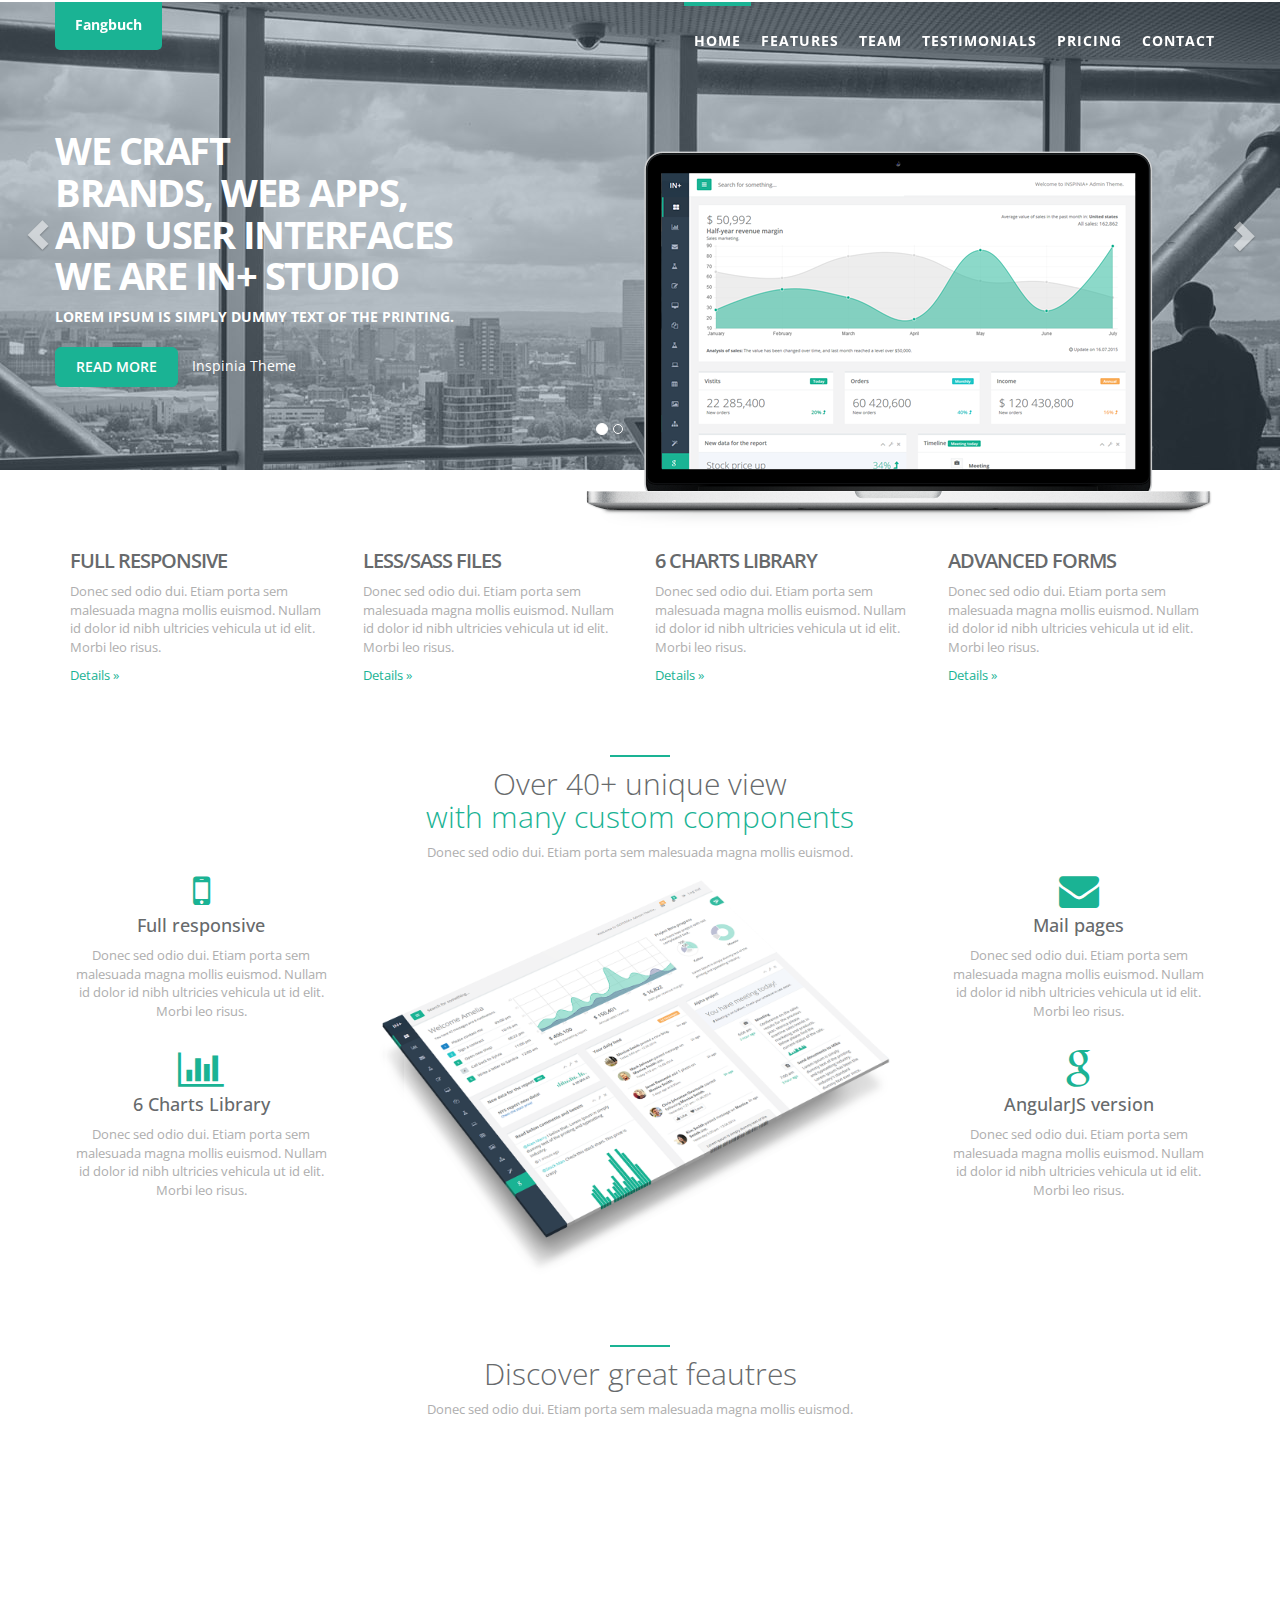
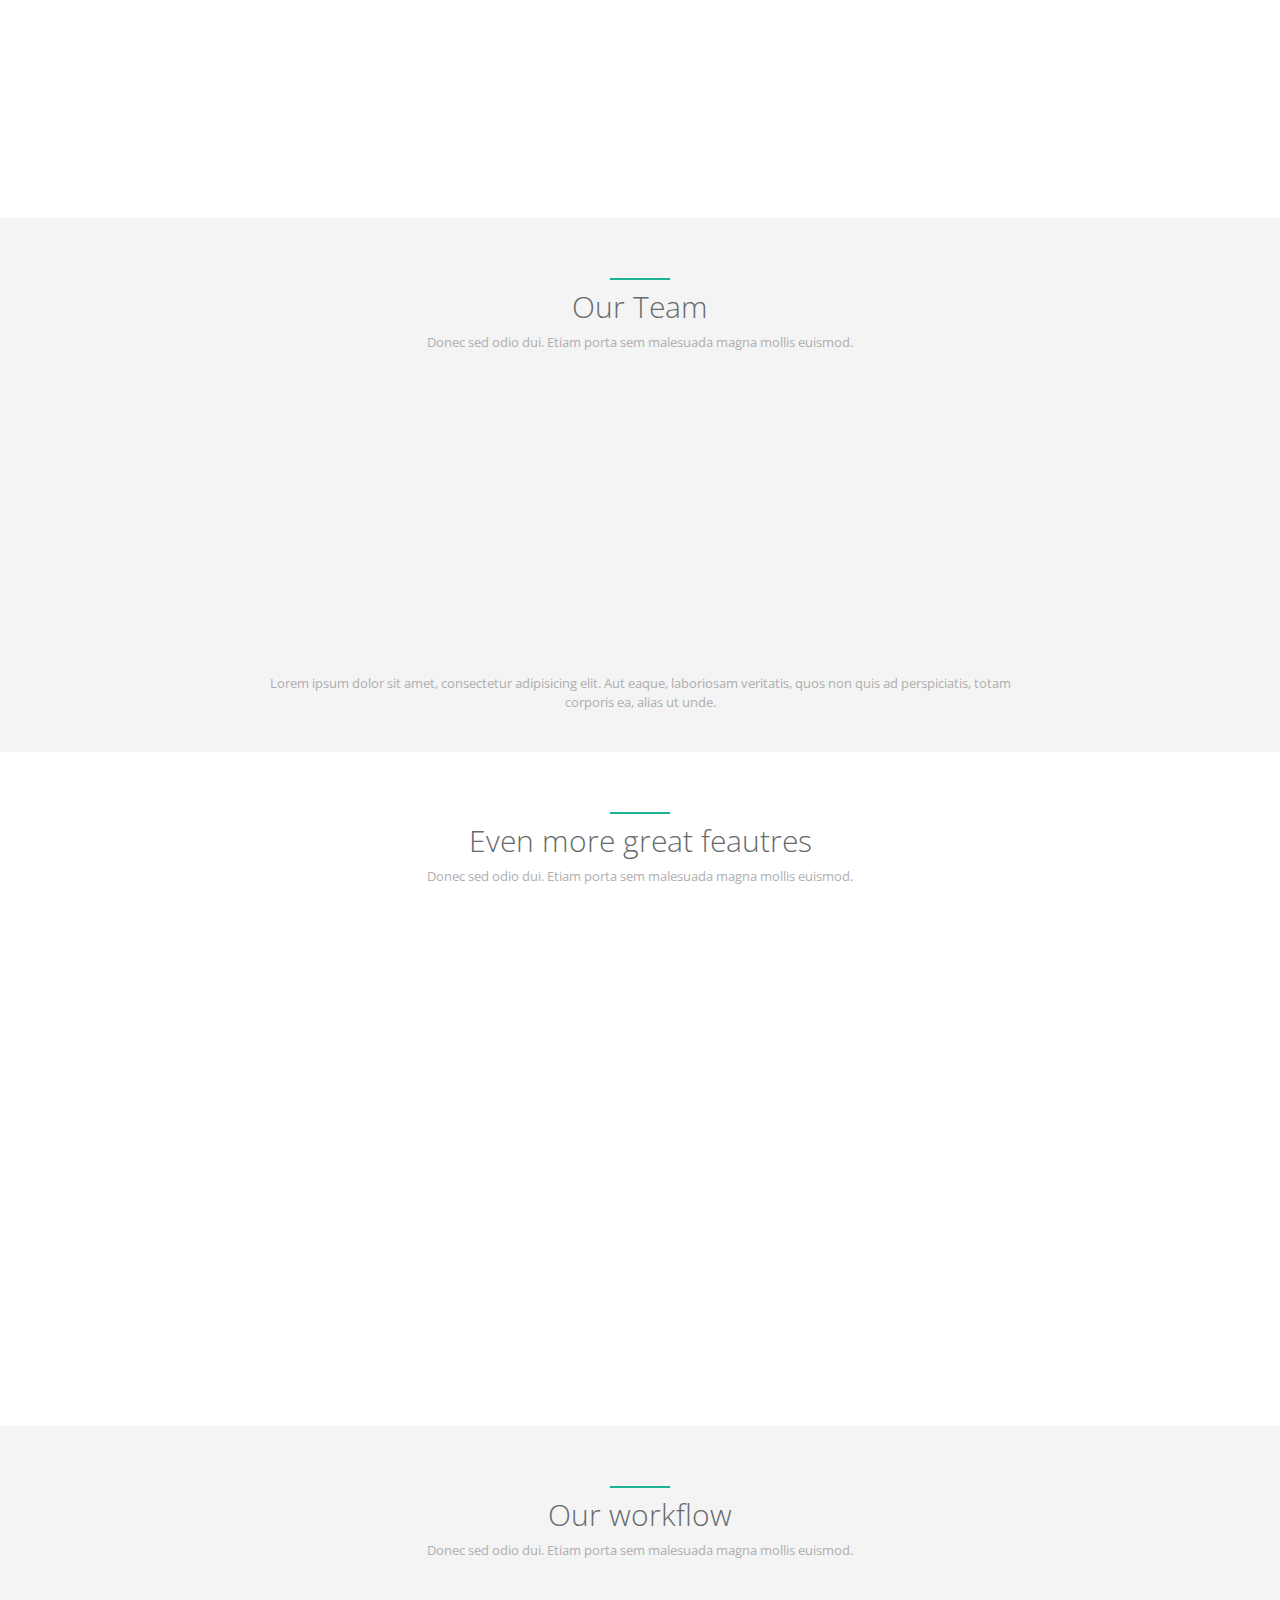
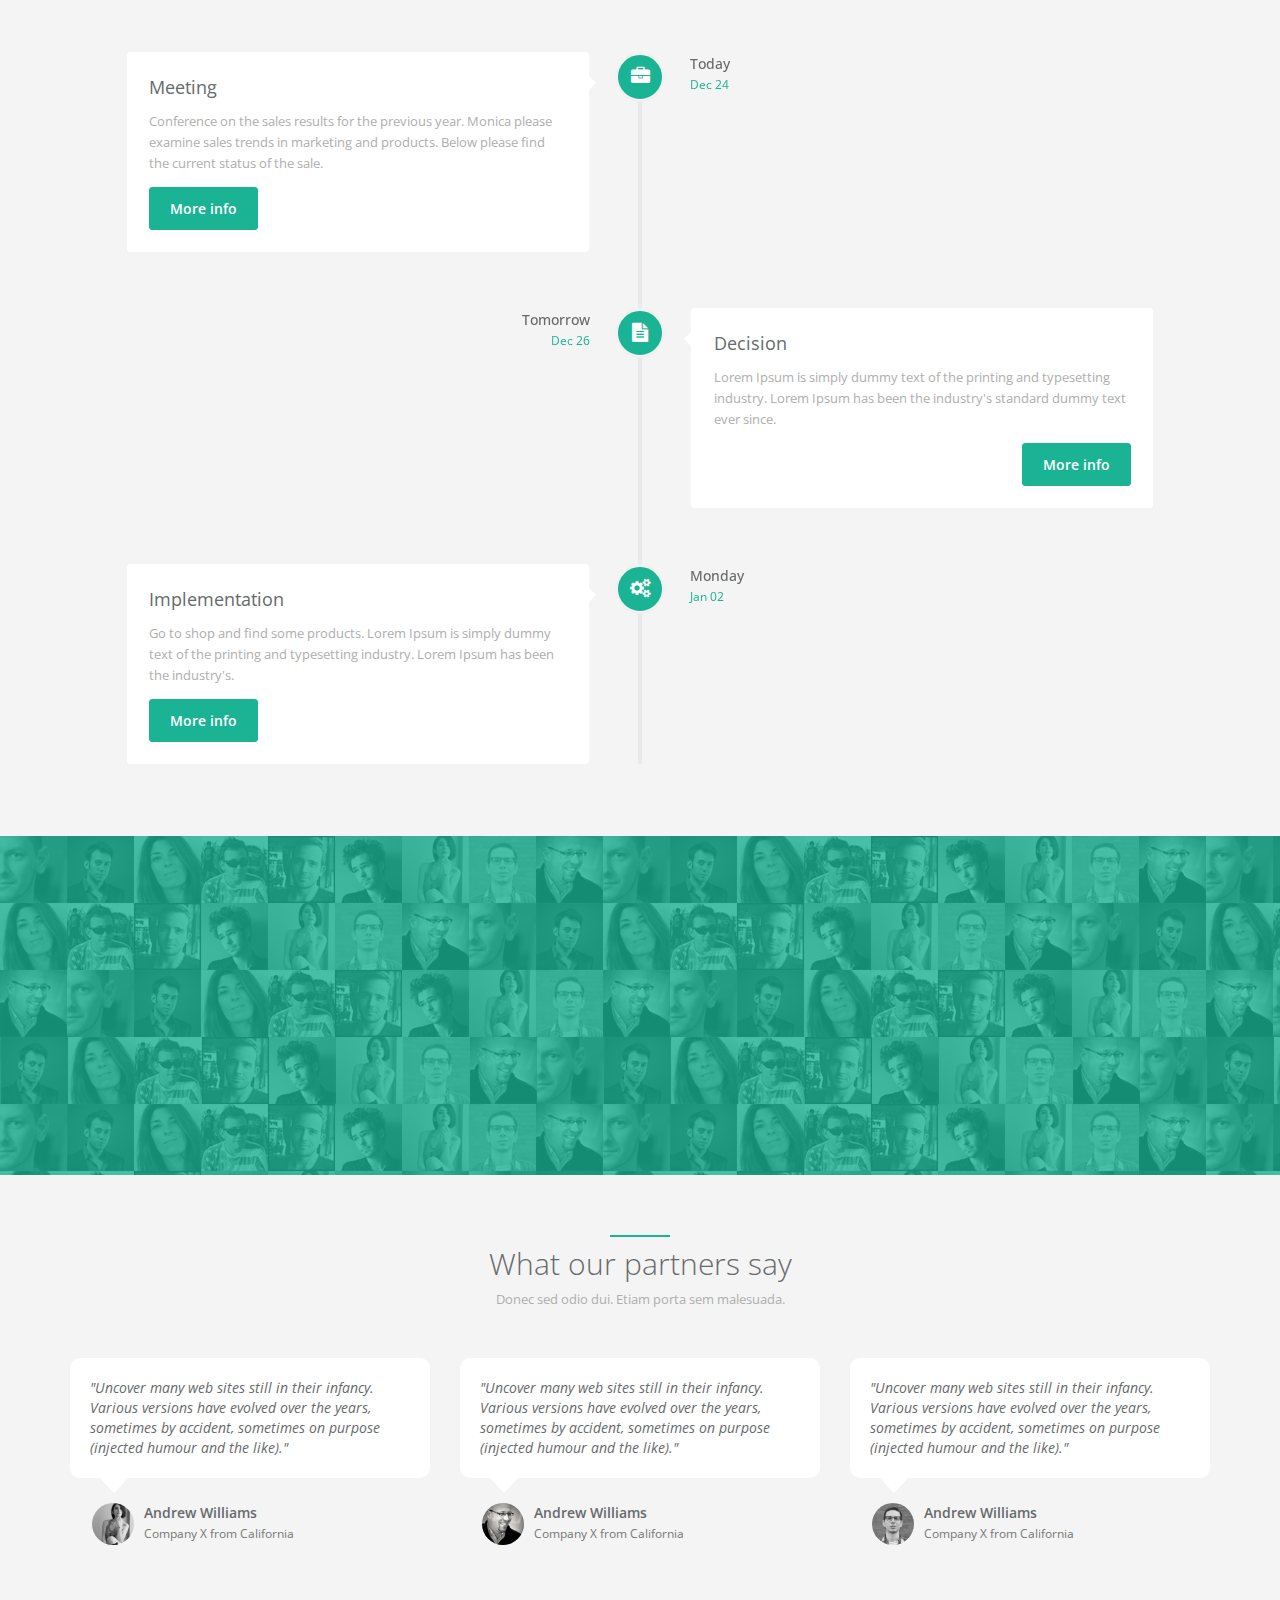
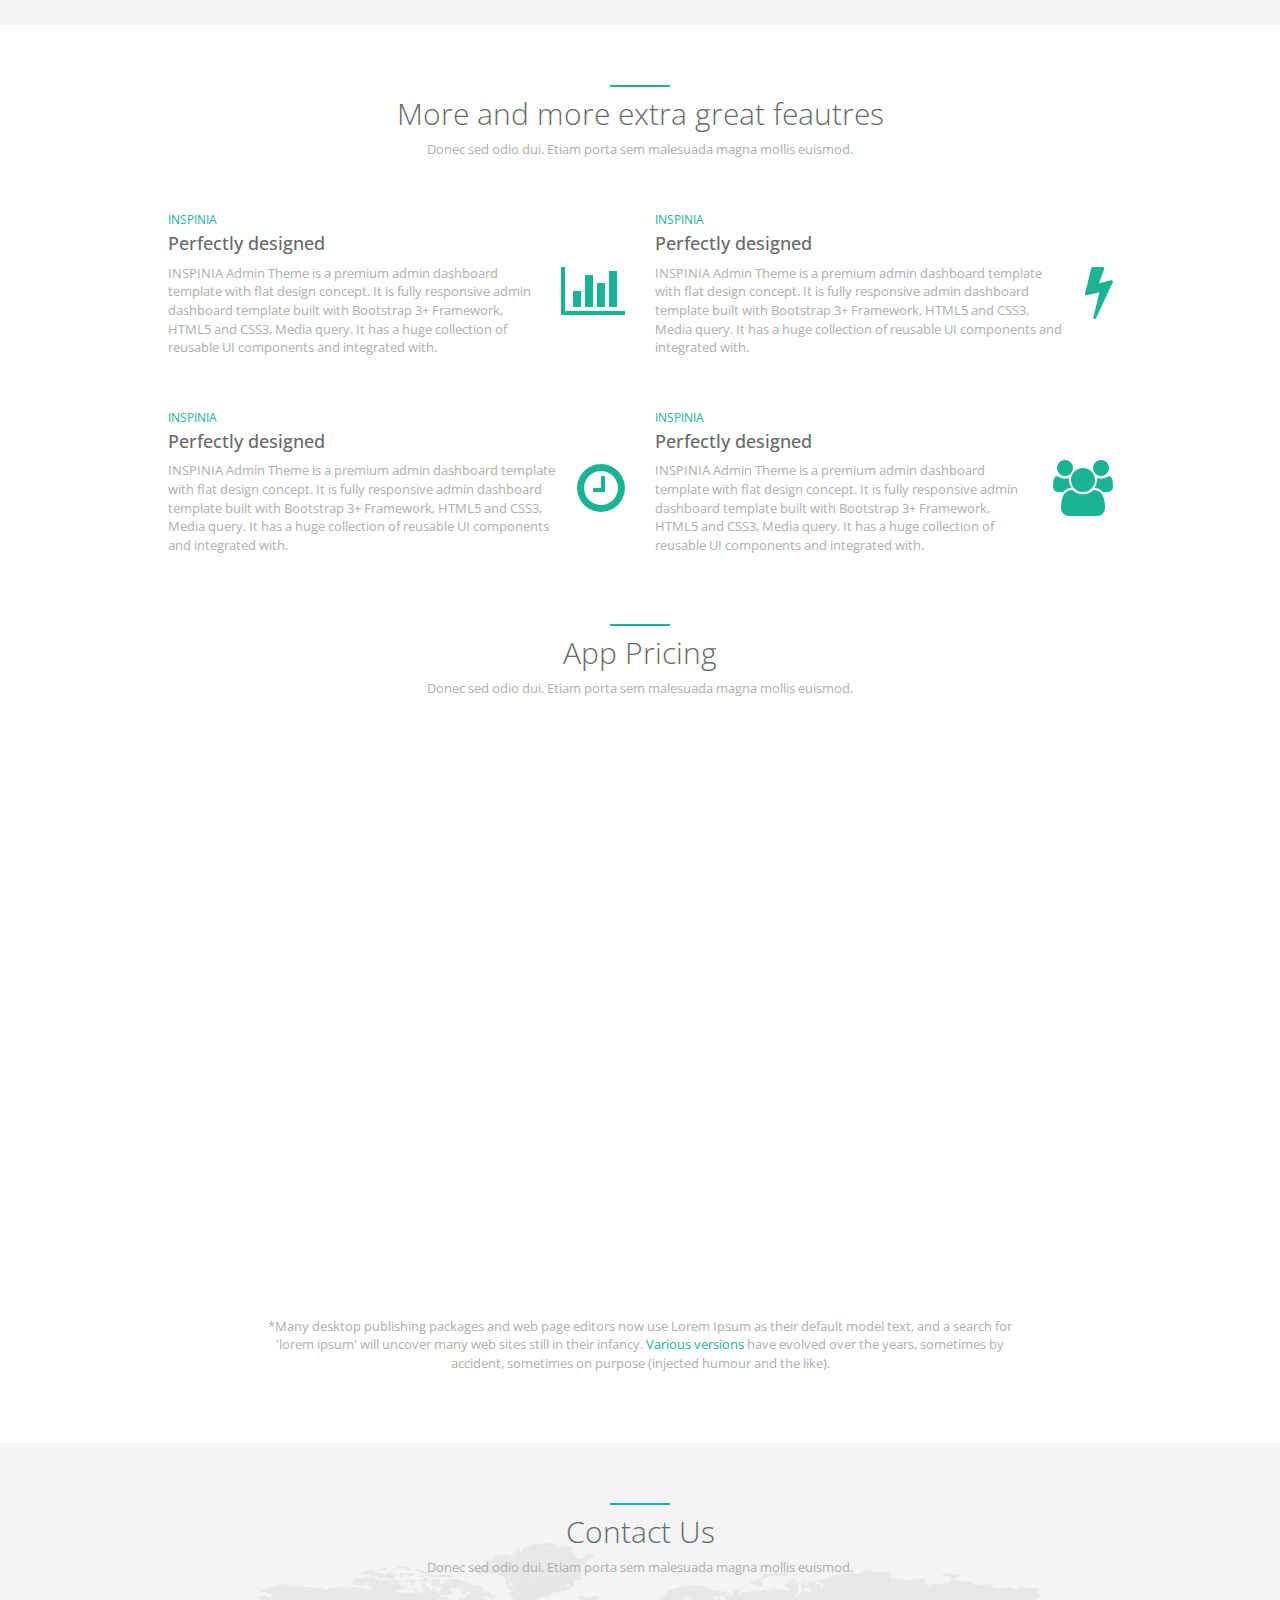
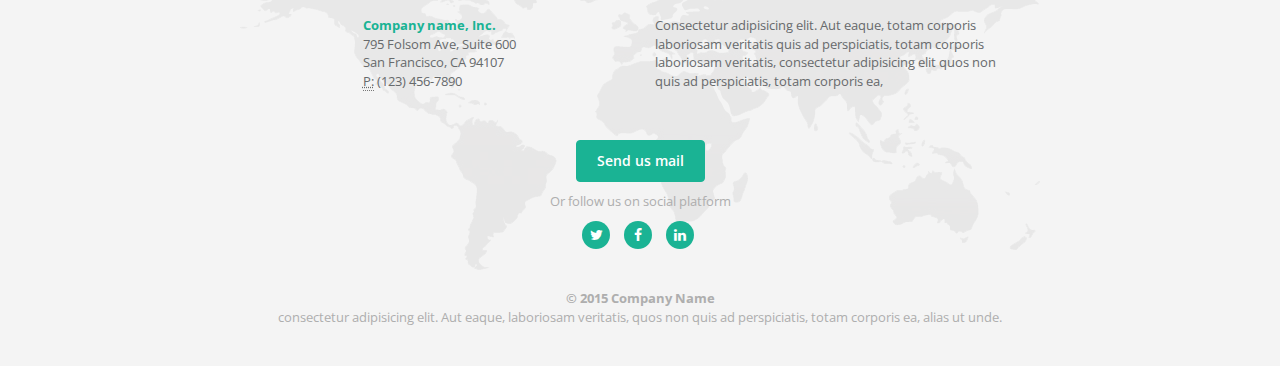
<file: Landing_Page/index.html>
<!DOCTYPE html>
<html lang="en">
<head>
    <meta charset="utf-8">
    <meta http-equiv="X-UA-Compatible" content="IE=edge">
    <meta name="viewport" content="width=device-width, initial-scale=1">
    <meta name="description" content="">
    <meta name="author" content="">
    <!-- Add Your favicon here -->
    <!--<link rel="icon" href="img/favicon.ico">-->

    <title>Fangbuch | Landing Page</title>

    <!-- Bootstrap core CSS -->
    <link href="css/bootstrap.min.css" rel="stylesheet">

    <!-- Animation CSS -->
    <link href="css/animate.min.css" rel="stylesheet">

    <link href="font-awesome/css/font-awesome.min.css" rel="stylesheet">

    <!-- HTML5 shim and Respond.js for IE8 support of HTML5 elements and media queries -->
    <!--[if lt IE 9]>
    <script src="https://oss.maxcdn.com/html5shiv/3.7.2/html5shiv.min.js"></script>
    <script src="https://oss.maxcdn.com/respond/1.4.2/respond.min.js"></script>
    <![endif]-->

    <!-- Custom styles for this template -->
    <link href="css/style.css" rel="stylesheet">
</head>
<body id="page-top">
<div class="navbar-wrapper">
        <nav class="navbar navbar-default navbar-fixed-top" role="navigation">
            <div class="container">
                <div class="navbar-header page-scroll">
                    <button type="button" class="navbar-toggle collapsed" data-toggle="collapse" data-target="#navbar" aria-expanded="false" aria-controls="navbar">
                        <span class="sr-only">Toggle navigation</span>
                        <span class="icon-bar"></span>
                        <span class="icon-bar"></span>
                        <span class="icon-bar"></span>
                    </button>
                    <a class="navbar-brand" href="#">Fangbuch</a>
                </div>
                <div id="navbar" class="navbar-collapse collapse">
                    <ul class="nav navbar-nav navbar-right">
                        <li><a class="page-scroll" href="#page-top">Home</a></li>
                        <li><a class="page-scroll" href="#features">Features</a></li>
                        <li><a class="page-scroll" href="#team">Team</a></li>
                        <li><a class="page-scroll" href="#testimonials">Testimonials</a></li>
                        <li><a class="page-scroll" href="#pricing">Pricing</a></li>
                        <li><a class="page-scroll" href="#contact">Contact</a></li>
                    </ul>
                </div>
            </div>
        </nav>
</div>
<div id="inSlider" class="carousel carousel-fade" data-ride="carousel">
    <ol class="carousel-indicators">
        <li data-target="#inSlider" data-slide-to="0" class="active"></li>
        <li data-target="#inSlider" data-slide-to="1"></li>
    </ol>
    <div class="carousel-inner" role="listbox">
        <div class="item active">
            <div class="container">
                <div class="carousel-caption">
                    <h1>We craft<br/>
                        brands, web apps,<br/>
                        and user interfaces<br/>
                        we are IN+ studio</h1>
                    <p>Lorem Ipsum is simply dummy text of the printing.</p>
                    <p>
                        <a class="btn btn-lg btn-primary" href="#" role="button">READ MORE</a>
                        <a class="caption-link" href="#" role="button">Inspinia Theme</a>
                    </p>
                </div>
                <div class="carousel-image wow zoomIn">
                    <img src="img/laptop.png" alt="laptop"/>
                </div>
            </div>
            <!-- Set background for slide in css -->
            <div class="header-back one"></div>

        </div>
        <div class="item">
            <div class="container">
                <div class="carousel-caption blank">
                    <h1>We create meaningful <br/> interfaces that inspire.</h1>
                    <p>Cras justo odio, dapibus ac facilisis in, egestas eget quam.</p>
                    <p><a class="btn btn-lg btn-primary" href="#" role="button">Learn more</a></p>
                </div>
            </div>
            <!-- Set background for slide in css -->
            <div class="header-back two"></div>
        </div>
    </div>
    <a class="left carousel-control" href="#inSlider" role="button" data-slide="prev">
        <span class="glyphicon glyphicon-chevron-left" aria-hidden="true"></span>
        <span class="sr-only">Previous</span>
    </a>
    <a class="right carousel-control" href="#inSlider" role="button" data-slide="next">
        <span class="glyphicon glyphicon-chevron-right" aria-hidden="true"></span>
        <span class="sr-only">Next</span>
    </a>
</div>


<section id="features" class="container services">
    <div class="row">
        <div class="col-sm-3">
            <h2>Full responsive</h2>
            <p>Donec sed odio dui. Etiam porta sem malesuada magna mollis euismod. Nullam id dolor id nibh ultricies vehicula ut id elit. Morbi leo risus.</p>
            <p><a class="navy-link" href="#" role="button">Details &raquo;</a></p>
        </div>
        <div class="col-sm-3">
            <h2>LESS/SASS Files</h2>
            <p>Donec sed odio dui. Etiam porta sem malesuada magna mollis euismod. Nullam id dolor id nibh ultricies vehicula ut id elit. Morbi leo risus.</p>
            <p><a class="navy-link" href="#" role="button">Details &raquo;</a></p>
        </div>
        <div class="col-sm-3">
            <h2>6 Charts Library</h2>
            <p>Donec sed odio dui. Etiam porta sem malesuada magna mollis euismod. Nullam id dolor id nibh ultricies vehicula ut id elit. Morbi leo risus.</p>
            <p><a class="navy-link" href="#" role="button">Details &raquo;</a></p>
        </div>
        <div class="col-sm-3">
            <h2>Advanced Forms</h2>
            <p>Donec sed odio dui. Etiam porta sem malesuada magna mollis euismod. Nullam id dolor id nibh ultricies vehicula ut id elit. Morbi leo risus.</p>
            <p><a class="navy-link" href="#" role="button">Details &raquo;</a></p>
        </div>
    </div>
</section>

<section  class="container features">
    <div class="row">
        <div class="col-lg-12 text-center">
            <div class="navy-line"></div>
            <h1>Over 40+ unique view<br/> <span class="navy"> with many custom components</span> </h1>
            <p>Donec sed odio dui. Etiam porta sem malesuada magna mollis euismod. </p>
        </div>
    </div>
    <div class="row">
        <div class="col-md-3 text-center wow fadeInLeft">
            <div>
                <i class="fa fa-mobile features-icon"></i>
                <h2>Full responsive</h2>
                <p>Donec sed odio dui. Etiam porta sem malesuada magna mollis euismod. Nullam id dolor id nibh ultricies vehicula ut id elit. Morbi leo risus.</p>
            </div>
            <div class="m-t-lg">
                <i class="fa fa-bar-chart features-icon"></i>
                <h2>6 Charts Library</h2>
                <p>Donec sed odio dui. Etiam porta sem malesuada magna mollis euismod. Nullam id dolor id nibh ultricies vehicula ut id elit. Morbi leo risus.</p>
            </div>
        </div>
        <div class="col-md-6 text-center  wow zoomIn">
            <img src="img/perspective.png" alt="dashboard" class="img-responsive">
        </div>
        <div class="col-md-3 text-center wow fadeInRight">
            <div>
                <i class="fa fa-envelope features-icon"></i>
                <h2>Mail pages</h2>
                <p>Donec sed odio dui. Etiam porta sem malesuada magna mollis euismod. Nullam id dolor id nibh ultricies vehicula ut id elit. Morbi leo risus.</p>
            </div>
            <div class="m-t-lg">
                <i class="fa fa-google features-icon"></i>
                <h2>AngularJS version</h2>
                <p>Donec sed odio dui. Etiam porta sem malesuada magna mollis euismod. Nullam id dolor id nibh ultricies vehicula ut id elit. Morbi leo risus.</p>
            </div>
        </div>
    </div>
    <div class="row">
        <div class="col-lg-12 text-center">
            <div class="navy-line"></div>
            <h1>Discover great feautres</h1>
            <p>Donec sed odio dui. Etiam porta sem malesuada magna mollis euismod. </p>
        </div>
    </div>
    <div class="row features-block">
        <div class="col-lg-6 features-text wow fadeInLeft">
            <small>INSPINIA</small>
            <h2>Perfectly designed </h2>
            <p>INSPINIA Admin Theme is a premium admin dashboard template with flat design concept. It is fully responsive admin dashboard template built with Bootstrap 3+ Framework, HTML5 and CSS3, Media query. It has a huge collection of reusable UI components and integrated with latest jQuery plugins.</p>
            <a href="" class="btn btn-primary">Learn more</a>
        </div>
        <div class="col-lg-6 text-right wow fadeInRight">
            <img src="img/dashboard.png" alt="dashboard" class="img-responsive pull-right">
        </div>
    </div>
</section>

<section id="team" class="gray-section team">
    <div class="container">
        <div class="row m-b-lg">
            <div class="col-lg-12 text-center">
                <div class="navy-line"></div>
                <h1>Our Team</h1>
                <p>Donec sed odio dui. Etiam porta sem malesuada magna mollis euismod.</p>
            </div>
        </div>
        <div class="row">
            <div class="col-sm-4 wow fadeInLeft">
                <div class="team-member">
                    <img src="img/avatar3.jpg" class="img-responsive img-circle img-small" alt="">
                    <h4><span class="navy">Amelia</span> Smith</h4>
                    <p>Lorem ipsum dolor sit amet, illum fastidii dissentias quo ne. Sea ne sint animal iisque, nam an soluta sensibus. </p>
                    <ul class="list-inline social-icon">
                        <li><a href="#"><i class="fa fa-twitter"></i></a>
                        </li>
                        <li><a href="#"><i class="fa fa-facebook"></i></a>
                        </li>
                        <li><a href="#"><i class="fa fa-linkedin"></i></a>
                        </li>
                    </ul>
                </div>
            </div>
            <div class="col-sm-4">
                <div class="team-member wow zoomIn">
                    <img src="img/avatar1.jpg" class="img-responsive img-circle" alt="">
                    <h4><span class="navy">John</span> Novak</h4>
                    <p>Lorem ipsum dolor sit amet, illum fastidii dissentias quo ne. Sea ne sint animal iisque, nam an soluta sensibus.</p>
                    <ul class="list-inline social-icon">
                        <li><a href="#"><i class="fa fa-twitter"></i></a>
                        </li>
                        <li><a href="#"><i class="fa fa-facebook"></i></a>
                        </li>
                        <li><a href="#"><i class="fa fa-linkedin"></i></a>
                        </li>
                    </ul>
                </div>
            </div>
            <div class="col-sm-4 wow fadeInRight">
                <div class="team-member">
                    <img src="img/avatar2.jpg" class="img-responsive img-circle img-small" alt="">
                    <h4><span class="navy">Peter</span> Johnson</h4>
                    <p>Lorem ipsum dolor sit amet, illum fastidii dissentias quo ne. Sea ne sint animal iisque, nam an soluta sensibus.</p>
                    <ul class="list-inline social-icon">
                        <li><a href="#"><i class="fa fa-twitter"></i></a>
                        </li>
                        <li><a href="#"><i class="fa fa-facebook"></i></a>
                        </li>
                        <li><a href="#"><i class="fa fa-linkedin"></i></a>
                        </li>
                    </ul>
                </div>
            </div>
        </div>
        <div class="row">
            <div class="col-lg-8 col-lg-offset-2 text-center m-t-lg m-b-lg">
                <p>Lorem ipsum dolor sit amet, consectetur adipisicing elit. Aut eaque, laboriosam veritatis, quos non quis ad perspiciatis, totam corporis ea, alias ut unde.</p>
            </div>
        </div>
    </div>
</section>

<section class="features">
    <div class="container">
        <div class="row">
            <div class="col-lg-12 text-center">
                <div class="navy-line"></div>
                <h1>Even more great feautres</h1>
                <p>Donec sed odio dui. Etiam porta sem malesuada magna mollis euismod. </p>
            </div>
        </div>
        <div class="row features-block">
            <div class="col-lg-3 features-text wow fadeInLeft">
                <small>INSPINIA</small>
                <h2>Perfectly designed </h2>
                <p>INSPINIA Admin Theme is a premium admin dashboard template with flat design concept. It is fully responsive admin dashboard template built with Bootstrap 3+ Framework, HTML5 and CSS3, Media query. It has a huge collection of reusable UI components and integrated with latest jQuery plugins.</p>
                <a href="" class="btn btn-primary">Learn more</a>
            </div>
            <div class="col-lg-6 text-right m-t-n-lg wow zoomIn">
                <img src="img/iphone.jpg" class="img-responsive" alt="dashboard">
            </div>
            <div class="col-lg-3 features-text text-right wow fadeInRight">
                <small>INSPINIA</small>
                <h2>Perfectly designed </h2>
                <p>INSPINIA Admin Theme is a premium admin dashboard template with flat design concept. It is fully responsive admin dashboard template built with Bootstrap 3+ Framework, HTML5 and CSS3, Media query. It has a huge collection of reusable UI components and integrated with latest jQuery plugins.</p>
                <a href="" class="btn btn-primary">Learn more</a>
            </div>
        </div>
    </div>

</section>
<section class="timeline gray-section">
    <div class="container">
        <div class="row">
            <div class="col-lg-12 text-center">
                <div class="navy-line"></div>
                <h1>Our workflow</h1>
                <p>Donec sed odio dui. Etiam porta sem malesuada magna mollis euismod. </p>
            </div>
        </div>
        <div class="row features-block">

            <div class="col-lg-12">
                <div id="vertical-timeline" class="vertical-container light-timeline center-orientation">
                    <div class="vertical-timeline-block">
                        <div class="vertical-timeline-icon navy-bg">
                            <i class="fa fa-briefcase"></i>
                        </div>

                        <div class="vertical-timeline-content">
                            <h2>Meeting</h2>
                            <p>Conference on the sales results for the previous year. Monica please examine sales trends in marketing and products. Below please find the current status of the sale.
                            </p>
                            <a href="#" class="btn btn-xs btn-primary"> More info</a>
                            <span class="vertical-date"> Today <br/> <small>Dec 24</small> </span>
                        </div>
                    </div>

                    <div class="vertical-timeline-block">
                        <div class="vertical-timeline-icon navy-bg">
                            <i class="fa fa-file-text"></i>
                        </div>

                        <div class="vertical-timeline-content">
                            <h2>Decision</h2>
                            <p>Lorem Ipsum is simply dummy text of the printing and typesetting industry. Lorem Ipsum has been the industry's standard dummy text ever since.</p>
                            <a href="#" class="btn btn-xs btn-primary"> More info</a>
                            <span class="vertical-date"> Tomorrow <br/> <small>Dec 26</small> </span>
                        </div>
                    </div>

                    <div class="vertical-timeline-block">
                        <div class="vertical-timeline-icon navy-bg">
                            <i class="fa fa-cogs"></i>
                        </div>

                        <div class="vertical-timeline-content">
                            <h2>Implementation</h2>
                            <p>Go to shop and find some products. Lorem Ipsum is simply dummy text of the printing and typesetting industry. Lorem Ipsum has been the industry's. </p>
                            <a href="#" class="btn btn-xs btn-primary"> More info</a>
                            <span class="vertical-date"> Monday <br/> <small>Jan 02</small> </span>
                        </div>
                    </div>

                </div>
            </div>

        </div>
    </div>

</section>

<section id="testimonials" class="navy-section testimonials" style="margin-top: 0">

    <div class="container">
        <div class="row">
            <div class="col-lg-12 text-center wow zoomIn">
                <i class="fa fa-comment big-icon"></i>
                <h1>
                    What our users say
                </h1>
                <div class="testimonials-text">
                    <i>"Many desktop publishing packages and web page editors now use Lorem Ipsum as their default model text, and a search for 'lorem ipsum' will uncover many web sites still in their infancy. Various versions have evolved over the years, sometimes by accident, sometimes on purpose (injected humour and the like)."</i>
                </div>
                <small>
                    <strong>12.02.2014 - Andy Smith</strong>
                </small>
            </div>
        </div>
    </div>

</section>
<section class="comments gray-section" style="margin-top: 0">
    <div class="container">
        <div class="row">
            <div class="col-lg-12 text-center">
                <div class="navy-line"></div>
                <h1>What our partners say</h1>
                <p>Donec sed odio dui. Etiam porta sem malesuada. </p>
            </div>
        </div>
        <div class="row features-block">
            <div class="col-lg-4">
                <div class="bubble">
                    "Uncover many web sites still in their infancy. Various versions have evolved over the years, sometimes by accident, sometimes on purpose (injected humour and the like)."
                </div>
                <div class="comments-avatar">
                    <a href="" class="pull-left">
                        <img alt="image" src="img/avatar3.jpg">
                    </a>
                    <div class="media-body">
                        <div class="commens-name">
                            Andrew Williams
                        </div>
                        <small class="text-muted">Company X from California</small>
                    </div>
                </div>
            </div>

            <div class="col-lg-4">
                <div class="bubble">
                    "Uncover many web sites still in their infancy. Various versions have evolved over the years, sometimes by accident, sometimes on purpose (injected humour and the like)."
                </div>
                <div class="comments-avatar">
                    <a href="" class="pull-left">
                        <img alt="image" src="img/avatar1.jpg">
                    </a>
                    <div class="media-body">
                        <div class="commens-name">
                            Andrew Williams
                        </div>
                        <small class="text-muted">Company X from California</small>
                    </div>
                </div>
            </div>

            <div class="col-lg-4">
                <div class="bubble">
                    "Uncover many web sites still in their infancy. Various versions have evolved over the years, sometimes by accident, sometimes on purpose (injected humour and the like)."
                </div>
                <div class="comments-avatar">
                    <a href="" class="pull-left">
                        <img alt="image" src="img/avatar2.jpg">
                    </a>
                    <div class="media-body">
                        <div class="commens-name">
                            Andrew Williams
                        </div>
                        <small class="text-muted">Company X from California</small>
                    </div>
                </div>
            </div>



        </div>
    </div>

</section>
<section class="features">
    <div class="container">
        <div class="row">
            <div class="col-lg-12 text-center">
                <div class="navy-line"></div>
                <h1>More and more extra great feautres</h1>
                <p>Donec sed odio dui. Etiam porta sem malesuada magna mollis euismod. </p>
            </div>
        </div>
        <div class="row">
            <div class="col-lg-5 col-lg-offset-1 features-text">
                <small>INSPINIA</small>
                <h2>Perfectly designed </h2>
                <i class="fa fa-bar-chart big-icon pull-right"></i>
                <p>INSPINIA Admin Theme is a premium admin dashboard template with flat design concept. It is fully responsive admin dashboard template built with Bootstrap 3+ Framework, HTML5 and CSS3, Media query. It has a huge collection of reusable UI components and integrated with.</p>
            </div>
            <div class="col-lg-5 features-text">
                <small>INSPINIA</small>
                <h2>Perfectly designed </h2>
                <i class="fa fa-bolt big-icon pull-right"></i>
                <p>INSPINIA Admin Theme is a premium admin dashboard template with flat design concept. It is fully responsive admin dashboard template built with Bootstrap 3+ Framework, HTML5 and CSS3, Media query. It has a huge collection of reusable UI components and integrated with.</p>
            </div>
        </div>
        <div class="row">
            <div class="col-lg-5 col-lg-offset-1 features-text">
                <small>INSPINIA</small>
                <h2>Perfectly designed </h2>
                <i class="fa fa-clock-o big-icon pull-right"></i>
                <p>INSPINIA Admin Theme is a premium admin dashboard template with flat design concept. It is fully responsive admin dashboard template built with Bootstrap 3+ Framework, HTML5 and CSS3, Media query. It has a huge collection of reusable UI components and integrated with.</p>
            </div>
            <div class="col-lg-5 features-text">
                <small>INSPINIA</small>
                <h2>Perfectly designed </h2>
                <i class="fa fa-users big-icon pull-right"></i>
                <p>INSPINIA Admin Theme is a premium admin dashboard template with flat design concept. It is fully responsive admin dashboard template built with Bootstrap 3+ Framework, HTML5 and CSS3, Media query. It has a huge collection of reusable UI components and integrated with.</p>
            </div>
        </div>
    </div>

</section>
<section id="pricing" class="pricing">
    <div class="container">
        <div class="row m-b-lg">
            <div class="col-lg-12 text-center">
                <div class="navy-line"></div>
                <h1>App Pricing</h1>
                <p>Donec sed odio dui. Etiam porta sem malesuada magna mollis euismod.</p>
            </div>
        </div>
        <div class="row">
            <div class="col-lg-4 wow zoomIn">
                <ul class="pricing-plan list-unstyled">
                    <li class="pricing-title">
                        Basic
                    </li>
                    <li class="pricing-desc">
                        Lorem ipsum dolor sit amet, illum fastidii dissentias quo ne. Sea ne sint animal iisque, nam an soluta sensibus.
                    </li>
                    <li class="pricing-price">
                        <span>$16</span> / month
                    </li>
                    <li>
                        Dashboards
                    </li>
                    <li>
                        Projects view
                    </li>
                    <li>
                        Contacts
                    </li>
                    <li>
                        Calendar
                    </li>
                    <li>
                        AngularJs
                    </li>
                    <li>
                        <a class="btn btn-primary btn-xs" href="#">Signup</a>
                    </li>
                </ul>
            </div>

            <div class="col-lg-4 wow zoomIn">
                <ul class="pricing-plan list-unstyled selected">
                    <li class="pricing-title">
                        Standard
                    </li>
                    <li class="pricing-desc">
                        Lorem ipsum dolor sit amet, illum fastidii dissentias quo ne. Sea ne sint animal iisque, nam an soluta sensibus.
                    </li>
                    <li class="pricing-price">
                        <span>$22</span> / month
                    </li>
                    <li>
                        Dashboards
                    </li>
                    <li>
                        Projects view
                    </li>
                    <li>
                        Contacts
                    </li>
                    <li>
                        Calendar
                    </li>
                    <li>
                        AngularJs
                    </li>
                    <li>
                        <strong>Support platform</strong>
                    </li>
                    <li class="plan-action">
                        <a class="btn btn-primary btn-xs" href="#">Signup</a>
                    </li>
                </ul>
            </div>

            <div class="col-lg-4 wow zoomIn">
                <ul class="pricing-plan list-unstyled">
                    <li class="pricing-title">
                        Premium
                    </li>
                    <li class="pricing-desc">
                        Lorem ipsum dolor sit amet, illum fastidii dissentias quo ne. Sea ne sint animal iisque, nam an soluta sensibus.
                    </li>
                    <li class="pricing-price">
                        <span>$160</span> / month
                    </li>
                    <li>
                        Dashboards
                    </li>
                    <li>
                        Projects view
                    </li>
                    <li>
                        Contacts
                    </li>
                    <li>
                        Calendar
                    </li>
                    <li>
                        AngularJs
                    </li>
                    <li>
                        <a class="btn btn-primary btn-xs" href="#">Signup</a>
                    </li>
                </ul>
            </div>
        </div>
        <div class="row m-t-lg">
            <div class="col-lg-8 col-lg-offset-2 text-center m-t-lg">
                <p>*Many desktop publishing packages and web page editors now use Lorem Ipsum as their default model text, and a search for 'lorem ipsum' will uncover many web sites still in their infancy. <span class="navy">Various versions</span>  have evolved over the years, sometimes by accident, sometimes on purpose (injected humour and the like).</p>
            </div>
        </div>
    </div>

</section>

<section id="contact" class="gray-section contact">
    <div class="container">
        <div class="row m-b-lg">
            <div class="col-lg-12 text-center">
                <div class="navy-line"></div>
                <h1>Contact Us</h1>
                <p>Donec sed odio dui. Etiam porta sem malesuada magna mollis euismod.</p>
            </div>
        </div>
        <div class="row m-b-lg">
            <div class="col-lg-3 col-lg-offset-3">
                <address>
                    <strong><span class="navy">Company name, Inc.</span></strong><br/>
                    795 Folsom Ave, Suite 600<br/>
                    San Francisco, CA 94107<br/>
                    <abbr title="Phone">P:</abbr> (123) 456-7890
                </address>
            </div>
            <div class="col-lg-4">
                <p class="text-color">
                    Consectetur adipisicing elit. Aut eaque, totam corporis laboriosam veritatis quis ad perspiciatis, totam corporis laboriosam veritatis, consectetur adipisicing elit quos non quis ad perspiciatis, totam corporis ea,
                </p>
            </div>
        </div>
        <div class="row">
            <div class="col-lg-12 text-center">
                <a href="mailto:test@email.com" class="btn btn-primary">Send us mail</a>
                <p class="m-t-sm">
                    Or follow us on social platform
                </p>
                <ul class="list-inline social-icon">
                    <li><a href="#"><i class="fa fa-twitter"></i></a>
                    </li>
                    <li><a href="#"><i class="fa fa-facebook"></i></a>
                    </li>
                    <li><a href="#"><i class="fa fa-linkedin"></i></a>
                    </li>
                </ul>
            </div>
        </div>
        <div class="row">
            <div class="col-lg-8 col-lg-offset-2 text-center m-t-lg m-b-lg">
                <p><strong>&copy; 2015 Company Name</strong><br/> consectetur adipisicing elit. Aut eaque, laboriosam veritatis, quos non quis ad perspiciatis, totam corporis ea, alias ut unde.</p>
            </div>
        </div>
    </div>
</section>

<script src="js/jquery-2.1.1.js"></script>
<script src="js/pace.min.js"></script>
<script src="js/bootstrap.min.js"></script>
<script src="js/classie.js"></script>
<script src="js/cbpAnimatedHeader.js"></script>
<script src="js/wow.min.js"></script>
<script src="js/inspinia.js"></script>
</body>
</html>
</file>
<file: Landing_Page/css/style.css>
@import url("//fonts.googleapis.com/css?family=Open+Sans:300,400,600,700&amp;lang=en");
/*
 *
 *   INSPINIA Landing Page - Responsive Admin Theme
 *   2.2
 *
*/
/* GLOBAL STYLES
-------------------------------------------------- */
body {
  color: #676a6c;
  font-family: 'Open Sans', helvetica, arial, sans-serif;
}
span.navy {
  color: #1ab394;
}
p.text-color {
  color: #676a6c;
}
a.navy-link {
  color: #1ab394;
  text-decoration: none;
}
a.navy-link:hover {
  color: #17a185;
}
section p {
  color: #aeaeae;
  font-size: 13px;
}
address {
  font-size: 13px;
}
h1 {
  margin-top: 10px;
  font-size: 30px;
  font-weight: 200;
}
.navy-line {
  width: 60px;
  height: 1px;
  margin: 60px auto 0;
  border-bottom: 2px solid #1ab394;
}
.navy-bg {
  background-color: #1ab394;
  color: #ffffff;
}
/* CUSTOMIZE THE NAVBAR
-------------------------------------------------- */
.navbar-wrapper {
  position: absolute;
  top: 0;
  right: 0;
  left: 0;
  z-index: 20;
}
/* Flip around the padding for proper display in narrow viewports */
.navbar-wrapper > .container {
  padding-right: 0;
  padding-left: 0;
}
.navbar-wrapper .navbar {
  padding-right: 15px;
  padding-left: 15px;
}
.navbar-default.navbar-scroll {
  background-color: #fff;
  border-color: #fff;
  padding: 15px 0;
}
.navbar-default {
  background-color: transparent;
  border-color: transparent;
  transition: all 0.3s ease-in-out 0s;
}
.navbar-default .nav li a {
  color: #fff;
  font-family: 'Open Sans', helvetica, arial, sans-serif;
  font-weight: 700;
  letter-spacing: 1px;
  text-transform: uppercase;
}
.navbar-nav > li > a {
  padding-top: 25px;
  border-top: 6px solid transparent;
}
.navbar-default .navbar-nav > .active > a,
.navbar-default .navbar-nav > .active > a:hover {
  background: transparent;
  color: #fff;
  border-top: 6px solid #1ab394;
}
.navbar-default .navbar-nav > li > a:hover {
  color: #1ab394;
}
.navbar-default .navbar-nav > .active > a:focus {
  background: transparent;
  color: #fff;
}
.navbar-default.navbar-scroll .navbar-nav > .active > a:focus {
  background: transparent;
  color: inherit;
}
.navbar-default .navbar-brand:hover,
.navbar-default .navbar-brand:focus {
  background: #17a185;
  color: #fff;
}
.navbar-default .navbar-brand {
  color: #fff;
  height: auto;
  display: block;
  font-size: 14px;
  background: #1ab394;
  padding: 15px 20px 15px 20px;
  border-radius: 0 0px 5px 5px;
  font-weight: 700;
  transition: all 0.3s ease-in-out 0s;
}
.navbar-scroll.navbar-default .nav li a {
  color: #676a6c;
}
.navbar-scroll.navbar-default .nav li a:hover {
  color: #1ab394;
}
.navbar-wrapper .navbar.navbar-scroll {
  padding-top: 0;
  padding-bottom: 5px;
  border-bottom: 1px solid #e7eaec;
  border-radius: 0;
}
.nav > li > a {
  padding: 25px 10px 15px 10px;
}
.navbar-scroll .navbar-nav > li > a {
  padding: 20px 10px;
}
.navbar.navbar-scroll .navbar-brand {
  margin-top: 15px;
  border-radius: 5px;
  font-size: 12px;
  padding: 10px;
  height: auto;
}
/* BACKGROUNDS SLIDER
-------------------------------------------------- */
.header-back {
  height: 470px;
  width: 100%;
}
.header-back.one {
  background: url('../img/header_one.jpg') 50% 0 no-repeat;
}
.header-back.two {
  background: url('../img/header_two.jpg') 50% 0 no-repeat;
}
/* CUSTOMIZE THE CAROUSEL
-------------------------------------------------- */
/* Carousel base class */
.carousel {
  height: 470px;
}
/* Since positioning the image, we need to help out the caption */
.carousel-caption {
  z-index: 10;
}
/* Declare heights because of positioning of img element */
.carousel .item {
  height: 470px;
  background-color: #777;
}
.carousel-inner > .item > img {
  position: absolute;
  top: 0;
  left: 0;
  min-width: 100%;
  height: 470px;
}
.carousel-fade .carousel-inner .item {
  opacity: 0;
  -webkit-transition-property: opacity;
  transition-property: opacity;
}
.carousel-fade .carousel-inner .active {
  opacity: 1;
}
.carousel-fade .carousel-inner .active.left,
.carousel-fade .carousel-inner .active.right {
  left: 0;
  opacity: 0;
  z-index: 1;
}
.carousel-fade .carousel-inner .next.left,
.carousel-fade .carousel-inner .prev.right {
  opacity: 1;
}
.carousel-fade .carousel-control {
  z-index: 2;
}
.carousel-control.left,
.carousel-control.right {
  background: none;
}
.carousel-control {
  width: 6%;
}
.carousel-inner .container {
  position: relative;
}
.carousel-inner {
  overflow: visible;
}
.carousel-caption {
  position: absolute;
  top: 100px;
  left: 0;
  bottom: auto;
  right: auto;
  text-align: left;
}
.carousel-caption {
  position: absolute;
  top: 100px;
  left: 0;
  bottom: auto;
  right: auto;
  text-align: left;
}
.carousel-caption.blank {
  top: 140px;
}
.carousel-image {
  position: absolute;
  right: 10px;
  top: 150px;
}
.carousel-indicators {
  padding-right: 60px;
}
.carousel-caption h1 {
  font-weight: 700;
  font-size: 38px;
  text-transform: uppercase;
  text-shadow: none;
  letter-spacing: -1.5px;
}
.carousel-caption p {
  font-weight: 700;
  text-transform: uppercase;
  text-shadow: none;
}
.caption-link {
  color: #fff;
  margin-left: 10px;
  text-transform: capitalize;
  font-weight: 400;
}
.caption-link:hover {
  text-decoration: none;
  color: inherit;
}
/* Sections
------------------------- */
.services {
  padding-top: 60px;
}
.services h2 {
  font-size: 20px;
  letter-spacing: -1px;
  font-weight: 600;
  text-transform: uppercase;
}
.features-block {
  margin-top: 40px;
}
.features-text {
  margin-top: 40px;
}
.features small {
  color: #1ab394;
}
.features h2 {
  font-size: 18px;
  margin-top: 5px;
}
.features-text-alone {
  margin: 40px 0;
}
.features-text-alone h1 {
  font-weight: 200;
}
.features-icon {
  color: #1ab394;
  font-size: 40px;
}
.navy-section {
  margin-top: 60px;
  background: #1ab394;
  color: #fff;
  padding: 20px 0;
}
.gray-section {
  background: #f4f4f4;
  margin-top: 60px;
}
.team-member {
  text-align: center;
}
.team-member img {
  margin: auto;
}
.social-icon a {
  background: #1ab394;
  color: #fff;
  padding: 4px 8px;
  height: 28px;
  width: 28px;
  display: block;
  border-radius: 50px;
}
.social-icon a:hover {
  background: #17a185;
}
.img-small {
  height: 88px;
  width: 88px;
}
.pricing-plan {
  margin: 20px 30px 0 30px;
  border-radius: 4px;
}
.pricing-plan.selected {
  transform: scale(1.1);
  background: #f4f4f4 ;
}
.pricing-plan li {
  padding: 10px 16px;
  border-top: 1px solid #e7eaec;
  text-align: center;
  color: #aeaeae;
}
.pricing-plan .pricing-price span {
  font-weight: 700;
  color: #1ab394;
}
li.pricing-desc {
  font-size: 13px;
  border-top: none;
  padding: 20px 16px ;
}
li.pricing-title {
  background: #1ab394;
  color: #fff;
  padding: 10px;
  border-radius: 4px 4px 0 0;
  font-size: 22px;
  font-weight: 600;
}
.testimonials {
  padding-top: 80px;
  padding-bottom: 90px;
  background-color: #1ab394;
  background-image: url('../img/avatar_all.png');
}
.big-icon {
  font-size: 56px;
}
.features .big-icon {
  color: #1ab394;
}
.contact {
  background-image: url('../img/word_map.png');
  background-position: 50% 50%;
  background-repeat: no-repeat;
  margin-top: 60px;
}
/* Buttons - only primary custom button
------------------------- */
.btn-primary.btn-outline:hover,
.btn-success.btn-outline:hover,
.btn-info.btn-outline:hover,
.btn-warning.btn-outline:hover,
.btn-danger.btn-outline:hover {
  color: #fff;
}
.btn-primary {
  background-color: #1ab394;
  border-color: #1ab394;
  color: #FFFFFF;
  font-size: 14px;
  padding: 10px 20px;
  font-weight: 600;
}
.btn-primary:hover,
.btn-primary:focus,
.btn-primary:active,
.btn-primary.active,
.open .dropdown-toggle.btn-primary {
  background-color: #18a689;
  border-color: #18a689;
  color: #FFFFFF;
}
.btn-primary:active,
.btn-primary.active,
.open .dropdown-toggle.btn-primary {
  background-image: none;
}
.btn-primary.disabled,
.btn-primary.disabled:hover,
.btn-primary.disabled:focus,
.btn-primary.disabled:active,
.btn-primary.disabled.active,
.btn-primary[disabled],
.btn-primary[disabled]:hover,
.btn-primary[disabled]:focus,
.btn-primary[disabled]:active,
.btn-primary.active[disabled],
fieldset[disabled] .btn-primary,
fieldset[disabled] .btn-primary:hover,
fieldset[disabled] .btn-primary:focus,
fieldset[disabled] .btn-primary:active,
fieldset[disabled] .btn-primary.active {
  background-color: #1dc5a3;
  border-color: #1dc5a3;
}
/* RESPONSIVE CSS
-------------------------------------------------- */
@media (min-width: 768px) {
  /* Navbar positioning foo */
  .navbar-wrapper {
    margin-top: 20px;
  }
  .navbar-wrapper .container {
    padding-right: 15px;
    padding-left: 15px;
  }
  .navbar-wrapper .navbar {
    padding-right: 0;
    padding-left: 0;
  }
  /* The navbar becomes detached from the top, so we round the corners */
  .navbar-wrapper .navbar {
    border-radius: 4px;
  }
  /* Bump up size of carousel content */
  .carousel-caption p {
    margin-bottom: 20px;
    font-size: 14px;
    line-height: 1.4;
  }
  .featurette-heading {
    font-size: 50px;
  }
}
@media (max-width: 992px) {
  .carousel-image {
    display: none;
  }
}
@media (max-width: 768px) {
  .carousel-caption,
  .carousel-caption.blank {
    left: 5%;
    top: 80px;
  }
  .carousel-caption h1 {
    font-size: 28px;
  }
  .navbar.navbar-scroll .navbar-brand {
    margin-top: 6px;
  }
  .navbar-default {
    background-color: #fff;
    border-color: #fff;
    padding: 15px 0;
  }
  .navbar-default .navbar-nav > .active > a:focus {
    background: transparent;
    color: inherit;
  }
  .navbar-default .nav li a {
    color: #676a6c;
  }
  .navbar-default .nav li a:hover {
    color: #1ab394;
  }
  .navbar-wrapper .navbar {
    padding-top: 0;
    padding-bottom: 5px;
    border-bottom: 1px solid #e7eaec;
    border-radius: 0;
  }
  .nav > li > a {
    padding: 25px 10px 15px 10px;
  }
  .navbar-nav > li > a {
    padding: 20px 10px;
  }
  .navbar .navbar-brand {
    margin-top: 6px;
    border-radius: 5px;
    font-size: 12px;
    padding: 10px;
    height: auto;
  }
  .navbar-wrapper .navbar {
    padding-left: 15px;
    padding-right: 5px;
  }
  .navbar-default .navbar-nav > .active > a,
  .navbar-default .navbar-nav > .active > a:hover {
    color: inherit;
  }
  .carousel-control {
    display: none;
  }
}
@media (min-width: 992px) {
  .featurette-heading {
    margin-top: 120px;
  }
}
/* MARGINS & PADDINGS
-------------------------------------------------- */
.p-xxs {
  padding: 5px;
}
.p-xs {
  padding: 10px;
}
.p-sm {
  padding: 15px;
}
.p-m {
  padding: 20px;
}
.p-md {
  padding: 25px;
}
.p-lg {
  padding: 30px;
}
.p-xl {
  padding: 40px;
}
.m-xxs {
  margin: 2px 4px;
}
.m-xs {
  margin: 5px;
}
.m-sm {
  margin: 10px;
}
.m {
  margin: 15px;
}
.m-md {
  margin: 20px;
}
.m-lg {
  margin: 30px;
}
.m-xl {
  margin: 50px;
}
.m-n {
  margin: 0 !important;
}
.m-l-none {
  margin-left: 0;
}
.m-l-xs {
  margin-left: 5px;
}
.m-l-sm {
  margin-left: 10px;
}
.m-l {
  margin-left: 15px;
}
.m-l-md {
  margin-left: 20px;
}
.m-l-lg {
  margin-left: 30px;
}
.m-l-xl {
  margin-left: 40px;
}
.m-l-n-xxs {
  margin-left: -1px;
}
.m-l-n-xs {
  margin-left: -5px;
}
.m-l-n-sm {
  margin-left: -10px;
}
.m-l-n {
  margin-left: -15px;
}
.m-l-n-md {
  margin-left: -20px;
}
.m-l-n-lg {
  margin-left: -30px;
}
.m-l-n-xl {
  margin-left: -40px;
}
.m-t-none {
  margin-top: 0;
}
.m-t-xxs {
  margin-top: 1px;
}
.m-t-xs {
  margin-top: 5px;
}
.m-t-sm {
  margin-top: 10px;
}
.m-t {
  margin-top: 15px;
}
.m-t-md {
  margin-top: 20px;
}
.m-t-lg {
  margin-top: 30px;
}
.m-t-xl {
  margin-top: 40px;
}
.m-t-n-xxs {
  margin-top: -1px;
}
.m-t-n-xs {
  margin-top: -5px;
}
.m-t-n-sm {
  margin-top: -10px;
}
.m-t-n {
  margin-top: -15px;
}
.m-t-n-md {
  margin-top: -20px;
}
.m-t-n-lg {
  margin-top: -30px;
}
.m-t-n-xl {
  margin-top: -40px;
}
.m-r-none {
  margin-right: 0;
}
.m-r-xxs {
  margin-right: 1px;
}
.m-r-xs {
  margin-right: 5px;
}
.m-r-sm {
  margin-right: 10px;
}
.m-r {
  margin-right: 15px;
}
.m-r-md {
  margin-right: 20px;
}
.m-r-lg {
  margin-right: 30px;
}
.m-r-xl {
  margin-right: 40px;
}
.m-r-n-xxs {
  margin-right: -1px;
}
.m-r-n-xs {
  margin-right: -5px;
}
.m-r-n-sm {
  margin-right: -10px;
}
.m-r-n {
  margin-right: -15px;
}
.m-r-n-md {
  margin-right: -20px;
}
.m-r-n-lg {
  margin-right: -30px;
}
.m-r-n-xl {
  margin-right: -40px;
}
.m-b-none {
  margin-bottom: 0;
}
.m-b-xxs {
  margin-bottom: 1px;
}
.m-b-xs {
  margin-bottom: 5px;
}
.m-b-sm {
  margin-bottom: 10px;
}
.m-b {
  margin-bottom: 15px;
}
.m-b-md {
  margin-bottom: 20px;
}
.m-b-lg {
  margin-bottom: 30px;
}
.m-b-xl {
  margin-bottom: 40px;
}
.m-b-n-xxs {
  margin-bottom: -1px;
}
.m-b-n-xs {
  margin-bottom: -5px;
}
.m-b-n-sm {
  margin-bottom: -10px;
}
.m-b-n {
  margin-bottom: -15px;
}
.m-b-n-md {
  margin-bottom: -20px;
}
.m-b-n-lg {
  margin-bottom: -30px;
}
.m-b-n-xl {
  margin-bottom: -40px;
}
.space-15 {
  margin: 15px 0;
}
.space-20 {
  margin: 20px 0;
}
.space-25 {
  margin: 25px 0;
}
.space-30 {
  margin: 30px 0;
}
/* PACE PLUGIN
-------------------------------------------------- */
.pace .pace-progress {
  background: #fff;
  position: fixed;
  z-index: 2000;
  top: 0;
  left: 0;
  height: 2px;
  -webkit-transition: width 1s;
  -moz-transition: width 1s;
  -o-transition: width 1s;
  transition: width 1s;
}
.pace-inactive {
  display: none;
}
section.timeline {
  padding-bottom: 30px;
}
section.comments {
  padding-bottom: 80px;
}
.comments-avatar {
  margin-top: 25px;
  margin-left: 22px;
}
.comments-avatar .commens-name {
  font-weight: 600;
  font-size: 14px;
}
.comments-avatar img {
  width: 42px;
  height: 42px;
  border-radius: 50%;
  margin-right: 10px;
}
.bubble {
  position: relative;
  height: 120px;
  padding: 20px;
  background: #FFFFFF;
  -webkit-border-radius: 10px;
  -moz-border-radius: 10px;
  border-radius: 10px;
  font-style: italic;
  font-size: 14px;
}
.bubble:after {
  content: '';
  position: absolute;
  border-style: solid;
  border-width: 15px 14px 0;
  border-color: #FFFFFF transparent;
  display: block;
  width: 0;
  z-index: 1;
  bottom: -15px;
  left: 30px;
}
/* New Timeline style */
.vertical-container {
  /* this class is used to give a max-width to the element it is applied to, and center it horizontally when it reaches that max-width */
  width: 90%;
  max-width: 1170px;
  margin: 0 auto;
}
.vertical-container::after {
  /* clearfix */
  content: '';
  display: table;
  clear: both;
}
#vertical-timeline {
  position: relative;
  padding: 0;
  margin-top: 2em;
  margin-bottom: 2em;
}
#vertical-timeline::before {
  content: '';
  position: absolute;
  top: 0;
  left: 18px;
  height: 100%;
  width: 4px;
  background: #f1f1f1;
}
.vertical-timeline-content .btn {
  float: right;
}
#vertical-timeline.light-timeline:before {
  background: #e7eaec;
}
.dark-timeline .vertical-timeline-content:before {
  border-color: transparent #f5f5f5 transparent transparent ;
}
.dark-timeline.center-orientation .vertical-timeline-content:before {
  border-color: transparent  transparent transparent #f5f5f5;
}
.dark-timeline .vertical-timeline-block:nth-child(2n) .vertical-timeline-content:before,
.dark-timeline.center-orientation .vertical-timeline-block:nth-child(2n) .vertical-timeline-content:before {
  border-color: transparent #f5f5f5 transparent transparent;
}
.dark-timeline .vertical-timeline-content,
.dark-timeline.center-orientation .vertical-timeline-content {
  background: #f5f5f5;
}
@media only screen and (min-width: 1170px) {
  #vertical-timeline.center-orientation {
    margin-top: 3em;
    margin-bottom: 3em;
  }
  #vertical-timeline.center-orientation:before {
    left: 50%;
    margin-left: -2px;
  }
}
@media only screen and (max-width: 1170px) {
  .center-orientation.dark-timeline .vertical-timeline-content:before {
    border-color: transparent #f5f5f5 transparent transparent;
  }
}
.vertical-timeline-block {
  position: relative;
  margin: 2em 0;
}
.vertical-timeline-block:after {
  content: "";
  display: table;
  clear: both;
}
.vertical-timeline-block:first-child {
  margin-top: 0;
}
.vertical-timeline-block:last-child {
  margin-bottom: 0;
}
@media only screen and (min-width: 1170px) {
  .center-orientation .vertical-timeline-block {
    margin: 4em 0;
  }
  .center-orientation .vertical-timeline-block:first-child {
    margin-top: 0;
  }
  .center-orientation .vertical-timeline-block:last-child {
    margin-bottom: 0;
  }
}
.vertical-timeline-icon {
  position: absolute;
  top: 0;
  left: 0;
  width: 40px;
  height: 40px;
  border-radius: 50%;
  font-size: 16px;
  border: 3px solid #f1f1f1;
  text-align: center;
}
.vertical-timeline-icon i {
  display: block;
  width: 24px;
  height: 24px;
  position: relative;
  left: 50%;
  top: 50%;
  margin-left: -12px;
  margin-top: -9px;
}
@media only screen and (min-width: 1170px) {
  .center-orientation .vertical-timeline-icon {
    width: 50px;
    height: 50px;
    left: 50%;
    margin-left: -25px;
    -webkit-transform: translateZ(0);
    -webkit-backface-visibility: hidden;
    font-size: 19px;
  }
  .center-orientation .vertical-timeline-icon i {
    margin-left: -12px;
    margin-top: -10px;
  }
  .center-orientation .cssanimations .vertical-timeline-icon.is-hidden {
    visibility: hidden;
  }
}
.vertical-timeline-content {
  position: relative;
  margin-left: 60px;
  background: white;
  border-radius: 0.25em;
  padding: 1em;
}
.vertical-timeline-content:after {
  content: "";
  display: table;
  clear: both;
}
.vertical-timeline-content h2 {
  font-weight: 400;
  margin-top: 4px;
}
.vertical-timeline-content p {
  margin: 1em 0;
  line-height: 1.6;
}
.vertical-timeline-content .vertical-date {
  float: left;
  font-weight: 500;
}
.vertical-date small {
  color: #1ab394;
  font-weight: 400;
}
.vertical-timeline-content::before {
  content: '';
  position: absolute;
  top: 16px;
  right: 100%;
  height: 0;
  width: 0;
  border: 7px solid transparent;
  border-right: 7px solid white;
}
@media only screen and (min-width: 768px) {
  .vertical-timeline-content h2 {
    font-size: 18px;
  }
  .vertical-timeline-content p {
    font-size: 13px;
  }
}
@media only screen and (min-width: 1170px) {
  .center-orientation .vertical-timeline-content {
    margin-left: 0;
    padding: 1.6em;
    width: 45%;
  }
  .center-orientation .vertical-timeline-content::before {
    top: 24px;
    left: 100%;
    border-color: transparent;
    border-left-color: white;
  }
  .center-orientation .vertical-timeline-content .btn {
    float: left;
  }
  .center-orientation .vertical-timeline-content .vertical-date {
    position: absolute;
    width: 100%;
    left: 122%;
    top: 2px;
    font-size: 14px;
  }
  .center-orientation .vertical-timeline-block:nth-child(even) .vertical-timeline-content {
    float: right;
  }
  .center-orientation .vertical-timeline-block:nth-child(even) .vertical-timeline-content::before {
    top: 24px;
    left: auto;
    right: 100%;
    border-color: transparent;
    border-right-color: white;
  }
  .center-orientation .vertical-timeline-block:nth-child(even) .vertical-timeline-content .btn {
    float: right;
  }
  .center-orientation .vertical-timeline-block:nth-child(even) .vertical-timeline-content .vertical-date {
    left: auto;
    right: 122%;
    text-align: right;
  }
  .center-orientation .cssanimations .vertical-timeline-content.is-hidden {
    visibility: hidden;
  }
}
</file>
